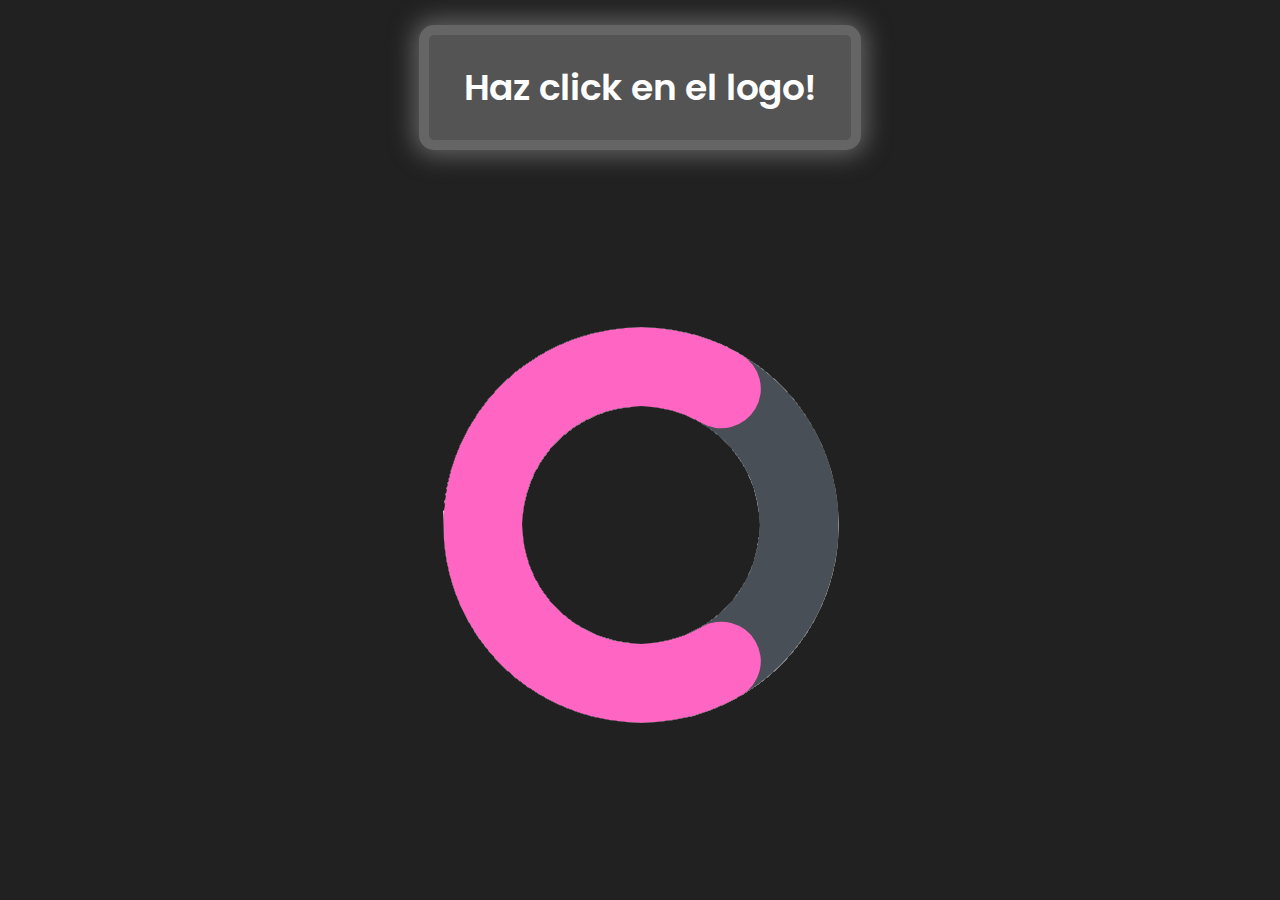
<file: clicker.html>
<!DOCTYPE html>
<html lang="es">
<head>
    <meta charset="UTF-8">
    <meta http-equiv="X-UA-Compatible" content="IE=edge">
    <meta name="viewport" content="width=device-width, initial-scale=1.0">
    <title>Clicker!</title>
    <link rel="shortcut icon" type="image/x-icon" href="images/cookie.png">
    <!--  - -  CSS  - -  -->
    <link rel="stylesheet" href="css/clicker.css">
</head>
<body>

    <div class="click-body">
        <header><p class="text" id="text">Haz click en el logo!</p></header>
        <div class="logo">
            <img src="images/logo.png" style="pointer-events: none;" class="img-logo" id="logo">
        </div>
    </div>

    <script src="js/clicker.js"></script>
    
</body>
</html>
</file>
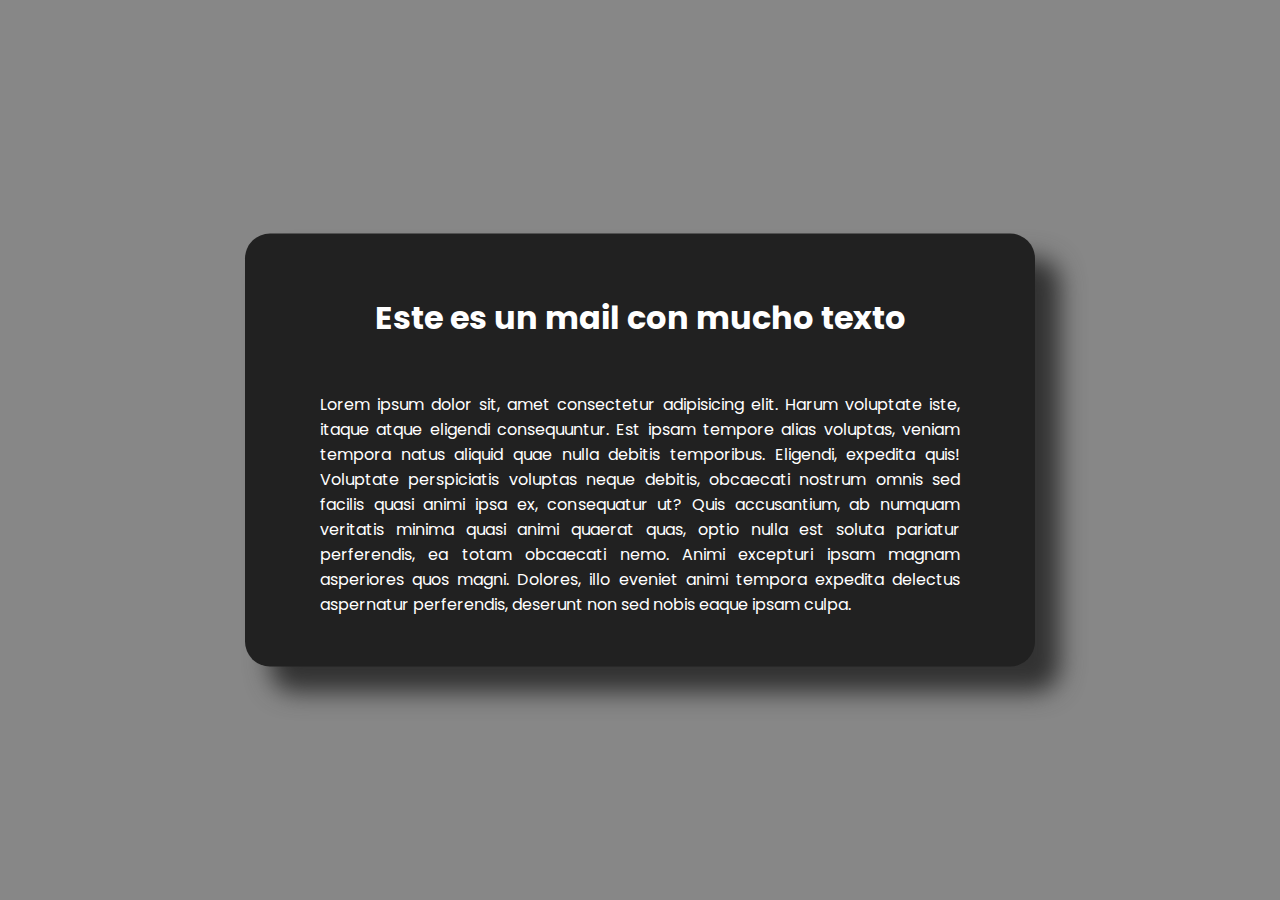
<file: mail.html>
<!DOCTYPE html>
<html lang="en">
<head>
    <meta charset="UTF-8">
    <meta http-equiv="X-UA-Compatible" content="IE=edge">
    <meta name="viewport" content="width=device-width, initial-scale=1.0">
    <title>Mail</title>
    <style>

        @import url('https://fonts.googleapis.com/css2?family=Poppins:wght@400;500;600;700&display=swap');

        *{
            margin: 0;
            padding: 0;
            font-family: 'Poppins', sans-serif;
            transition: 0.5s;
        }

        body{
            background: #878787;
            display: flex;
            flex-direction: column;
            justify-content: center;
        }

        .card{
            align-self: center;
            margin: auto;
            background: #212121;
            color: #fff;
            width: 50%;
            padding: 50px 75px;
            border-radius: 25px;
            box-shadow: 25px 25px 25px 0 #323232;
            text-align: center;
            position: absolute;
            top: 50%;
            transform: translate(0, -50%);
        }

        .card-title{
            margin: auto;
            margin-top: 10px;
            margin-bottom: 50px;
            width: fit-content;
        }

        span{
            transition: 0.5s;
        }

        .card-title:hover{
            scale: 1.3;
        }

        .card-title:hover span{
            color: #ff66c4;
            text-shadow: 7.5px 7.5px 0 rgb(73, 73, 73);
        }

        .content{
            text-align: justify;
        }

    </style>
</head>
<body>

    <div class="card">
        <h1 class="card-title">Este es un mail <span>con mucho texto</span></h1>
        <p class="content">
            Lorem ipsum dolor sit, amet consectetur adipisicing elit. Harum voluptate iste, itaque atque eligendi consequuntur. Est ipsam tempore alias voluptas, veniam tempora natus aliquid quae nulla debitis temporibus. Eligendi, expedita quis! Voluptate perspiciatis voluptas neque debitis, obcaecati nostrum omnis sed facilis quasi animi ipsa ex, consequatur ut? Quis accusantium, ab numquam veritatis minima quasi animi quaerat quas, optio nulla est soluta pariatur perferendis, ea totam obcaecati nemo. Animi excepturi ipsam magnam asperiores quos magni. Dolores, illo eveniet animi tempora expedita delectus aspernatur perferendis, deserunt non sed nobis eaque ipsam culpa.
        </p>
    </div>
    
</body>
</html>
</file>
<file: css/clicker.css>
/* Google fonts */

@import url('https://fonts.googleapis.com/css2?family=Poppins:wght@400;500;600;700&display=swap');

*{
    font-family: 'Poppins', sans-serif;
    font-weight: 600;
    font-size: 1.5rem;
    margin: 0;
    padding: 0;
    -webkit-touch-callout: none;
    -webkit-user-select: none;
    -khtml-user-select: none;
    -moz-user-select: none;
    -ms-user-select: none;
    -o-user-select: none;
    user-select: none;
}

header{
    color: white;
    border: 0;
    width: max-content;
    margin-top: 25px;
    padding: 25px 35px;
    background: #545454;
    border-radius: 15px;
    border: 10px solid #656565;
    box-shadow: 0 0 25px 5px #656565;
}

.click-body{
    background: #212121;
    position: fixed;
    width: 100%;
    height: 100%;
    display: flex;
    flex-direction: column;
    align-items: center;
}

.logo{
    margin: auto;
    width: 400px;
    height: 400px;
    border-radius: 50%;
    transition: 0.5s;
    transform: rotate(0deg);
    cursor: pointer;
}

.logo:hover{
    scale: 1.2;
    animation-duration: 3s;
    animation-name: anim;
    animation-iteration-count: infinite;
    animation-timing-function: linear;
    background: greenyellow;
    box-shadow: 0 0 15px 10px greenyellow;
}
</file>
